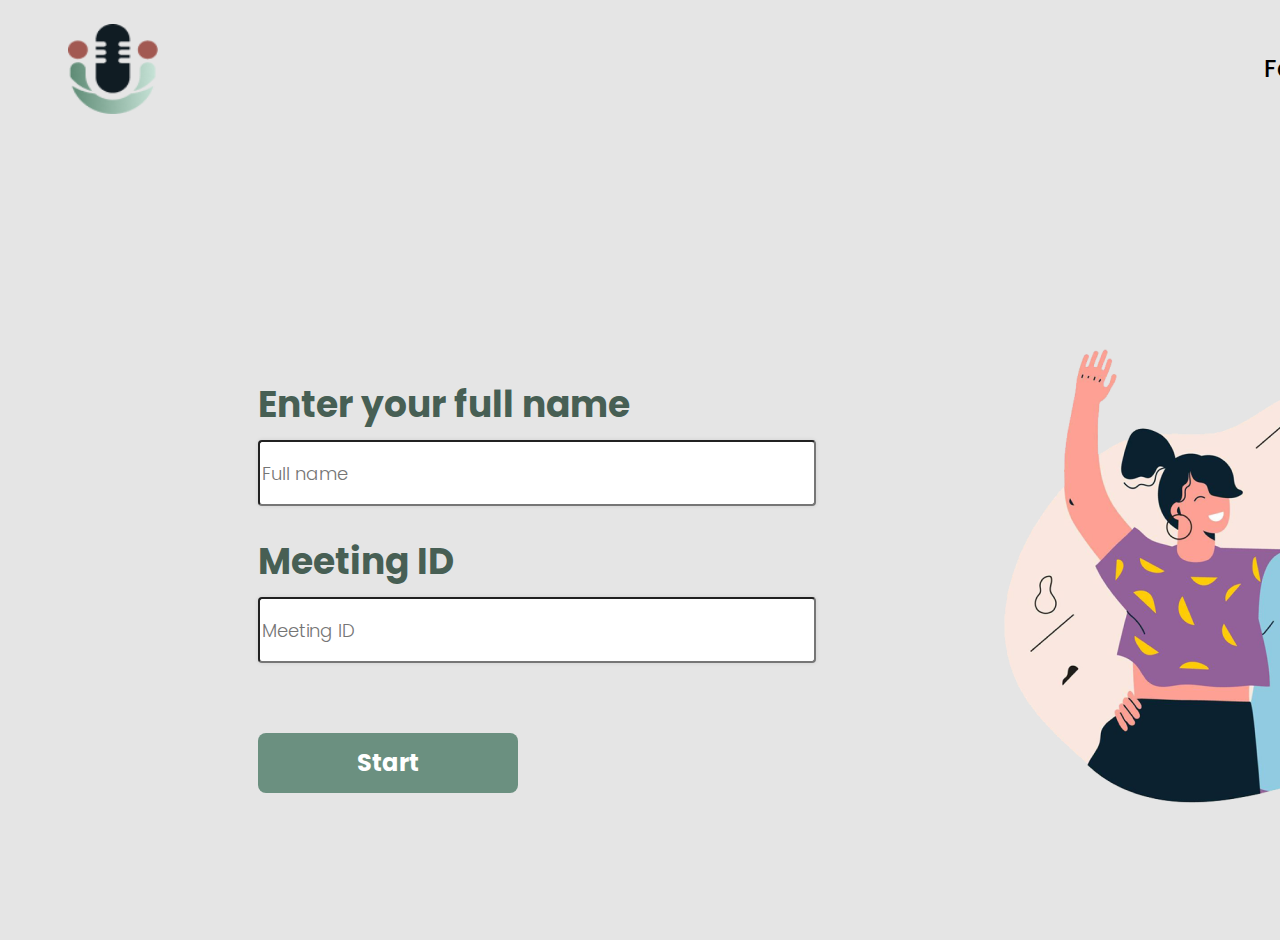
<file: index.html>
<!DOCTYPE html>
<html>
    <head>
        <title>Unmute</title>
        <meta charset="utf-8" />
        <link rel="stylesheet" href="style.css">
        <link href='https://fonts.googleapis.com/css?family=Poppins' rel='stylesheet'>
    </head>
    <body style="background-color: #E5E5E5;">
        <div class="topnavbar">
            <div class="navbar">
                <img src="logo_v1 1.png" class="imagelogo"> 
            </div>
            <div class="navbartext">
                <div>Feedback</div>
                <div class="navbardesc">Settings</div>
                <div class="navbardesc">About Us</div>
                <div class="navbardesc loginbox">Login</div>
            </div>
        </div>
        <div class="loginbody">
            <div class="leftwrapper">
                <div class="fullnametitle">
                    Enter your full name
                </div>
                <input placeholder="Full name" class="fullnameinput">
                <div class="meetingid">
                    Meeting ID
                </div>
                <input placeholder="Meeting ID" class="fullnameinput">
                <a href="guest.html">
                    <div class="startbutton" href="guest.html">
                        Start
                    </div>
                </a>
            </div>
            <div>
                <img src="image 12.png" class="rightimage"> 
            </div>
        </div>
    </body>
</html>
</file>
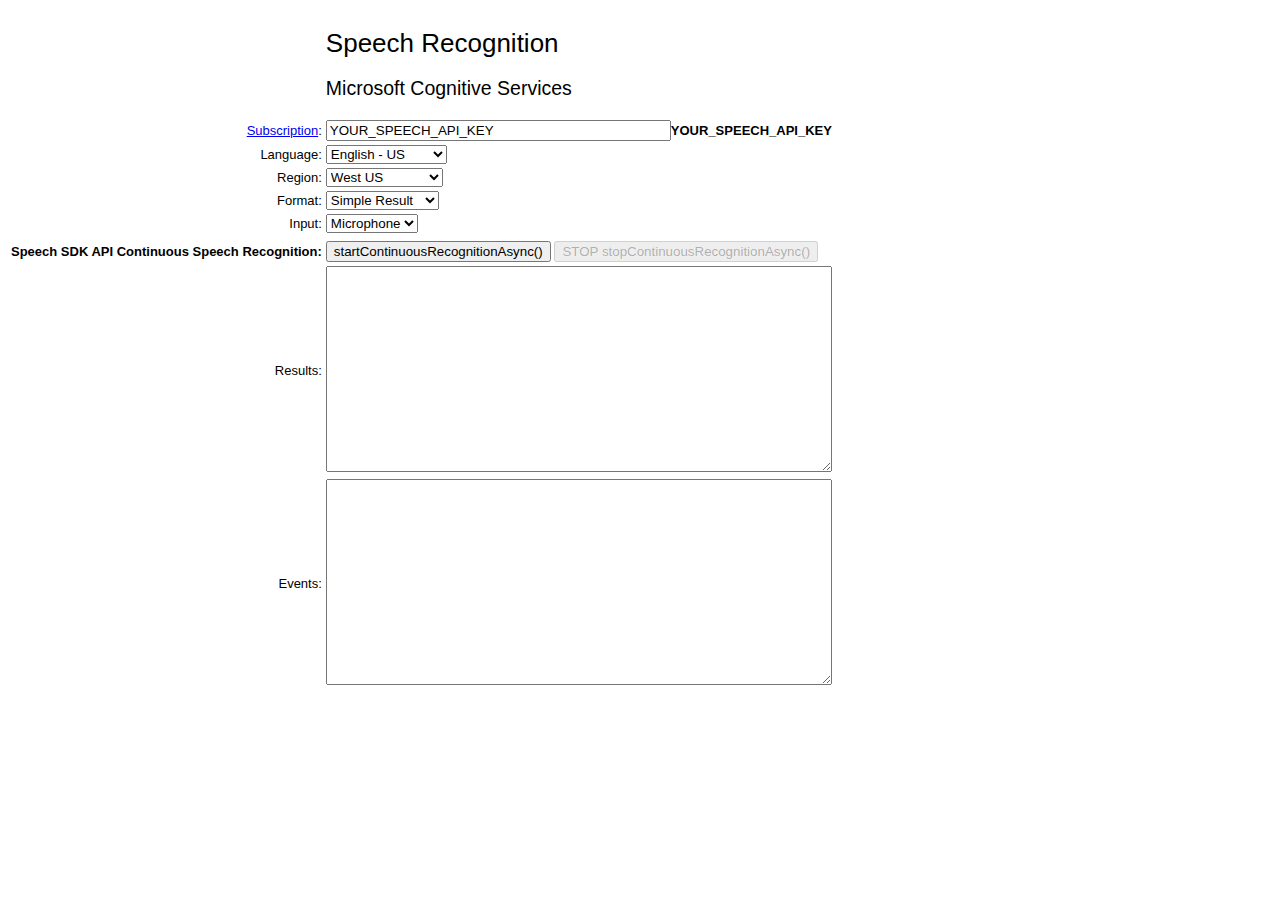
<file: index (copy).html>
<!DOCTYPE html>
<html>

<head>
    <title>Speech Sample</title>
    <meta charset="utf-8" />
</head>

<body style="font-family:'Helvetica Neue',Helvetica,Arial,sans-serif; font-size:13px;">
    <div id="warning">
        <h1 style="font-weight:500;">Speech Recognition Speech SDK not found
            (microsoft.cognitiveservices.speech.sdk.bundle.js missing).</h1>
    </div>
    <div id="content" style="display:none">
        <table>
            <tr>
                <td></td>
                <td>
                    <h1 style="font-weight:500;">Speech Recognition</h1>
                    <h2 style="font-weight:500;">Microsoft Cognitive Services</h2>
                </td>
            </tr>
            <tr>
                <td align="right"><a href="https://www.microsoft.com/cognitive-services/sign-up"
                        target="_blank">Subscription</a>:</td>
                <td><input id="key" type="text" size="40" value="YOUR_SPEECH_API_KEY"><b>YOUR_SPEECH_API_KEY</b></td>
            </tr>
            <tr>
                <td align="right">Language:</td>
                <td align="left">
                    <!-- For the full list of supported languages see: https://docs.microsoft.com/azure/cognitive-services/speech-service/supported-languages -->
                    <select id="languageOptions">
                        <option value="ar-EG">Arabic - EG</option>
                        <option value="ca-ES">Catalan - ES</option>
                        <option value="da-DK">Danish - DK</option>
                        <option value="da-DK">Danish - DK</option>
                        <option value="de-DE">German - DE</option>
                        <option value="en-AU">English - AU</option>
                        <option value="en-CA">English - CA</option>
                        <option value="en-GB">English - GB</option>
                        <option value="en-IN">English - IN</option>
                        <option value="en-NZ">English - NZ</option>
                        <option value="en-US" selected="selected">English - US</option>
                        <option value="es-ES">Spanish - ES</option>
                        <option value="es-MX">Spanish - MX</option>
                        <option value="fi-FI">Finnish - FI</option>
                        <option value="fr-CA">French - CA</option>
                        <option value="fr-FR">French - FR</option>
                        <option value="hi-IN">Hindi - IN</option>
                        <option value="it-IT">Italian - IT</option>
                        <option value="ja-JP">Japanese - JP</option>
                        <option value="ko-KR">Korean - KR</option>
                        <option value="nb-NO">Norwegian - NO</option>
                        <option value="nl-NL">Dutch - NL</option>
                        <option value="pl-PL">Polish - PL</option>
                        <option value="pt-BR">Portuguese - BR</option>
                        <option value="pt-PT">Portuguese - PT</option>
                        <option value="ru-RU">Russian - RU</option>
                        <option value="sv-SE">Swedish - SE</option>
                        <option value="zh-CN">Chinese - CN</option>
                        <option value="zh-HK">Chinese - HK</option>
                        <option value="zh-TW">Chinese - TW</option>
                    </select>
                </td>
            </tr>
            <tr>
                <td align="right">Region:</td>
                <td align="left">
                    <select id="regionOptions">
                        <option value="westus" selected="selected">West US</option>
                        <option value="westus2">West US2</option>
                        <option value="eastus">East US</option>
                        <option value="eastus2">East US2</option>
                        <option value="eastasia">East Asia</option>
                        <option value="southeastasia">South East Asia</option>
                        <option value="northeurope">North Europe</option>
                        <option value="westeurope">West Europe</option>
                    </select>
                </td>
            </tr>
            <tr>
                <td align="right">Format:</td>
                <td align="left">
                    <select id="formatOptions">
                        <option value="Simple" selected="selected">Simple Result</option>
                        <option value="Detailed">Detailed Result</option>
                    </select>
                </td>
            </tr>
            <tr>
                <td align="right">Input:</td>
                <td align="left">
                    <select id="inputSource">
                        <option value="Mic" selected="selected">Microphone</option>
                        <option value="File">Audio File</option>
                    </select>
                    <select id="microphoneSource" style="display:none">
                    </select>
                </td>
            </tr>
            <tr>
                <td></td>
                <td>
                    <input type="file" id="filePicker" accept=".wav" style="display:none" />
                </td>
            </tr>
            <tr>
                <td align="right"><b>Speech SDK API Continuous Speech Recognition:</b></td>
                <td>
                    <button id="speechsdkStartContinuousRecognition">startContinuousRecognitionAsync()</button>
                    <button id="speechsdkStopContinuousRecognition" disabled="disabled">STOP
                        stopContinuousRecognitionAsync()</button>
                </td>
            </tr>
            <tr>
                <td align="right">Results:</td>
                <td align="left">
                    <textarea id="phraseDiv" style="display: inline-block;width:500px;height:200px"></textarea>
                </td>
            </tr>
            <tr>
                <td align="right">Events:</td>
                <td align="left"><textarea id="statusDiv"
                        style="display: inline-block;width:500px;height:200px;overflow: scroll;white-space: nowrap;"></textarea>
                </td>
            </tr>
        </table>
    </div>

    <!-- Speech SDK REFERENCE -->
    <script src="microsoft.cognitiveservices.speech.sdk.bundle.js"></script>

    <!-- Speech Speech SDK Authorization token -->
    <script>
        // Note: Replace the URL with a valid endpoint to retrieve
        //       authorization tokens for your subscription.

        // An authorization token is a more secure method to authenticate for a browser deployment as
        // it allows the subscription keys to be kept secure on a server and a 10 minute use token to be
        // handed out to clients from an endpoint that can be protected from unauthorized access.
        var authorizationEndpoint = "token.php";

        function RequestAuthorizationToken() {
            if (authorizationEndpoint) {
                var a = new XMLHttpRequest();
                a.open("GET", authorizationEndpoint);
                a.setRequestHeader("Content-Type", "application/x-www-form-urlencoded");
                a.send("");
                a.onload = function () {
                    var token = JSON.parse(atob(this.responseText.split(".")[1]));
                    regionOptions.value = token.region;
                    authorizationToken = this.responseText;
                    key.disabled = true;
                    key.value = "using authorization token (hit F5 to refresh)";
                    console.log("Got an authorization token: " + token);
                }
            }
        }
    </script>

    <!-- Speech SDK USAGE -->
    <script>
        // On document load resolve the Speech SDK dependency
        function Initialize(onComplete) {
            if (!!window.SpeechSDK) {
                document.getElementById('content').style.display = 'block';
                document.getElementById('warning').style.display = 'none';
                onComplete(window.SpeechSDK);
            }
        }
    </script>

    <!-- Browser Hooks -->
    <script>
        var phraseDiv, statusDiv;
        var key, authorizationToken;
        var regionOptions;
        var languageOptions, formatOptions, inputSource, filePicker, microphoneSource;
        var SpeechSDK;
        var recognizer;

        var reco;
        var sdkStartContinousRecognitionBtn, sdkStopContinousRecognitionBtn;
        var languageTargetOptions, voiceOutput;
        var audioFile, audioFileValid;
        var microphoneId;

        var soundContext = undefined;
        try {
            var AudioContext = window.AudioContext // our preferred impl
                || window.webkitAudioContext       // fallback, mostly when on Safari
                || false;                          // could not find.

            if (AudioContext) {
                soundContext = new AudioContext();
            } else {
                alert("Audio context not supported");
            }
        }
        catch (e) {
            window.console.log("no sound context found, no audio output. " + e);
        }

        document.addEventListener("DOMContentLoaded", function () {
            createBtn = document.getElementById("createBtn");
            sdkStartContinousRecognitionBtn = document.getElementById("speechsdkStartContinuousRecognition");
            sdkStopContinousRecognitionBtn = document.getElementById("speechsdkStopContinuousRecognition");
            //sdkStopContinousTranslationBtn = document.getElementById("speechsdkStopContinuousTranslation");
            phraseDiv = document.getElementById("phraseDiv");
            statusDiv = document.getElementById("statusDiv");
            key = document.getElementById("key");
            languageOptions = document.getElementById("languageOptions");
            languageTargetOptions = document.getElementById("languageTargetOptions");
            voiceOutput = document.getElementById("voiceOutput");
            regionOptions = document.getElementById("regionOptions");
            formatOptions = document.getElementById("formatOptions");
            inputSource = document.getElementById("inputSource");
            filePicker = document.getElementById('filePicker');
            microphoneSource = document.getElementById("microphoneSource");

            // Starts continuous speech recognition.
            sdkStartContinousRecognitionBtn.addEventListener("click", function () {
                phraseDiv.innerHTML = "";
                statusDiv.innerHTML = "";
                var lastRecognized = "";

                var audioConfig;
                if (audioFileValid) {
                    audioConfig = SpeechSDK.AudioConfig.fromWavFileInput(audioFile);
                } else if (undefined != microphoneSource.value) {
                    console.info("Getting Microphone " + microphoneSource.value);
                    audioConfig = SpeechSDK.AudioConfig.fromMicrophoneInput(microphoneSource.value);
                } else {
                    audioConfig = SpeechSDK.AudioConfig.fromDefaultMicrophoneInput();
                }

                var speechConfig;
                if (authorizationToken) {
                    speechConfig = SpeechSDK.SpeechConfig.fromAuthorizationToken(authorizationToken, regionOptions.value);
                } else {
                    if (key.value === "" || key.value === "YOUR_SPEECH_API_KEY") {
                        alert("Please enter your Cognitive Services Speech subscription key!");
                        return;
                    }
                    speechConfig = SpeechSDK.SpeechConfig.fromSubscription(key.value, regionOptions.value);
                }

                speechConfig.speechRecognitionLanguage = languageOptions.value;
                reco = new SpeechSDK.SpeechRecognizer(speechConfig, audioConfig);

                // Before beginning speech recognition, setup the callbacks to be invoked when an event occurs.

                // The event recognizing signals that an intermediate recognition result is received.
                // You will receive one or more recognizing events as a speech phrase is recognized, with each containing
                // more recognized speech. The event will contain the text for the recognition since the last phrase was recognized.
                reco.recognizing = function (s, e) {
                    window.console.log(e);
                    statusDiv.innerHTML += "(recognizing) Reason: " + SpeechSDK.ResultReason[e.result.reason] + " Text: " + e.result.text + "\r\n";
                    phraseDiv.innerHTML = lastRecognized + e.result.text;
                };

                // The event recognized signals that a final recognition result is received.
                // This is the final event that a phrase has been recognized.
                // For continuous recognition, you will get one recognized event for each phrase recognized.
                reco.recognized = function (s, e) {
                    window.console.log(e);

                    // Indicates that recognizable speech was not detected, and that recognition is done.
                    if (e.result.reason === SpeechSDK.ResultReason.NoMatch) {
                        var noMatchDetail = SpeechSDK.NoMatchDetails.fromResult(e.result);
                        statusDiv.innerHTML += "(recognized)  Reason: " + SpeechSDK.ResultReason[e.result.reason] + " NoMatchReason: " + SpeechSDK.NoMatchReason[noMatchDetail.reason] + "\r\n";
                    } else {
                        statusDiv.innerHTML += "(recognized)  Reason: " + SpeechSDK.ResultReason[e.result.reason] + " Text: " + e.result.text + "\r\n";
                    }

                    lastRecognized += e.result.text + "\r\n";
                    phraseDiv.innerHTML = lastRecognized;
                };

                // The event signals that the service has stopped processing speech.
                // https://docs.microsoft.com/javascript/api/microsoft-cognitiveservices-speech-sdk/speechrecognitioncanceledeventargs?view=azure-node-latest
                // This can happen for two broad classes of reasons.
                // 1. An error is encountered.
                //    In this case the .errorDetails property will contain a textual representation of the error.
                // 2. No additional audio is available.
                //    Caused by the input stream being closed or reaching the end of an audio file.
                reco.canceled = function (s, e) {
                    window.console.log(e);

                    statusDiv.innerHTML += "(cancel) Reason: " + SpeechSDK.CancellationReason[e.reason];
                    if (e.reason === SpeechSDK.CancellationReason.Error) {
                        statusDiv.innerHTML += ": " + e.errorDetails;
                    }
                    statusDiv.innerHTML += "\r\n";
                };

                // Signals that a new session has started with the speech service
                reco.sessionStarted = function (s, e) {
                    window.console.log(e);
                    statusDiv.innerHTML += "(sessionStarted) SessionId: " + e.sessionId + "\r\n";
                };

                // Signals the end of a session with the speech service.
                reco.sessionStopped = function (s, e) {
                    window.console.log(e);
                    statusDiv.innerHTML += "(sessionStopped) SessionId: " + e.sessionId + "\r\n";
                    sdkStartContinousRecognitionBtn.disabled = false;
                    sdkStopContinousRecognitionBtn.disabled = true;
                };

                // Signals that the speech service has started to detect speech.
                reco.speechStartDetected = function (s, e) {
                    window.console.log(e);
                    statusDiv.innerHTML += "(speechStartDetected) SessionId: " + e.sessionId + "\r\n";
                };

                // Signals that the speech service has detected that speech has stopped.
                reco.speechEndDetected = function (s, e) {
                    window.console.log(e);
                    statusDiv.innerHTML += "(speechEndDetected) SessionId: " + e.sessionId + "\r\n";
                };

                // Starts recognition
                reco.startContinuousRecognitionAsync();

                sdkStartContinousRecognitionBtn.disabled = true;
                sdkStopContinousRecognitionBtn.disabled = false;
            });

            // Stops recognition and disposes of resources.
            sdkStopContinousRecognitionBtn.addEventListener("click", function () {
                reco.stopContinuousRecognitionAsync(
                    function () {
                        reco.close();
                        reco = undefined;
                    },
                    function (err) {
                        reco.close();
                        reco = undefined;
                    });

                sdkStartContinousRecognitionBtn.disabled = false;
                sdkStopContinousRecognitionBtn.disabled = true;
            });

            key.addEventListener("focus", function () {
                if (key.value === "YOUR_SPEECH_API_KEY") {
                    key.value = "";
                }
            });

            key.addEventListener("focusout", function () {
                if (key.value === "") {
                    key.value = "YOUR_SPEECH_API_KEY";
                }
            });

            inputSource.addEventListener("change", function () {
                audioFileValid = inputSource.value === "File";

                if (inputSource.value === "File") {
                    microphoneSource.disabled = true;
                    filePicker.click();
                    return;
                } else {
                    microphoneSource.disabled = false;

                }
            });

            filePicker.addEventListener("change", function () {
                audioFile = filePicker.files[0];
            });

            if (navigator && navigator.mediaDevices && navigator.mediaDevices.enumerateDevices) {

                // Enumerate the media devices.
                navigator.mediaDevices.enumerateDevices().then((devices) => {
                    var opt = document.createElement('option');
                    opt.appendChild(document.createTextNode(""));
                    opt.value = undefined;
                    microphoneSource.appendChild(opt);

                    for (const device of devices) {
                        if (device.kind === "audioinput") {
                            microphoneSource.style = "";
                            // create new option element
                            var opt = document.createElement('option');

                            // create text node to add to option element (opt)
                            opt.appendChild(document.createTextNode(device.label));

                            // set value property of opt
                            opt.value = device.deviceId;

                            microphoneSource.appendChild(opt);
                        }
                    }
                });
            }

            Initialize(function (speechSdk) {
                SpeechSDK = speechSdk;
                sdkStartContinousRecognitionBtn.disabled = false;

                // in case we have a function for getting an authorization token, call it.
                if (typeof RequestAuthorizationToken === "function") {
                    RequestAuthorizationToken();
                }
            });
        });
    </script>
</body>

</html>
</file>
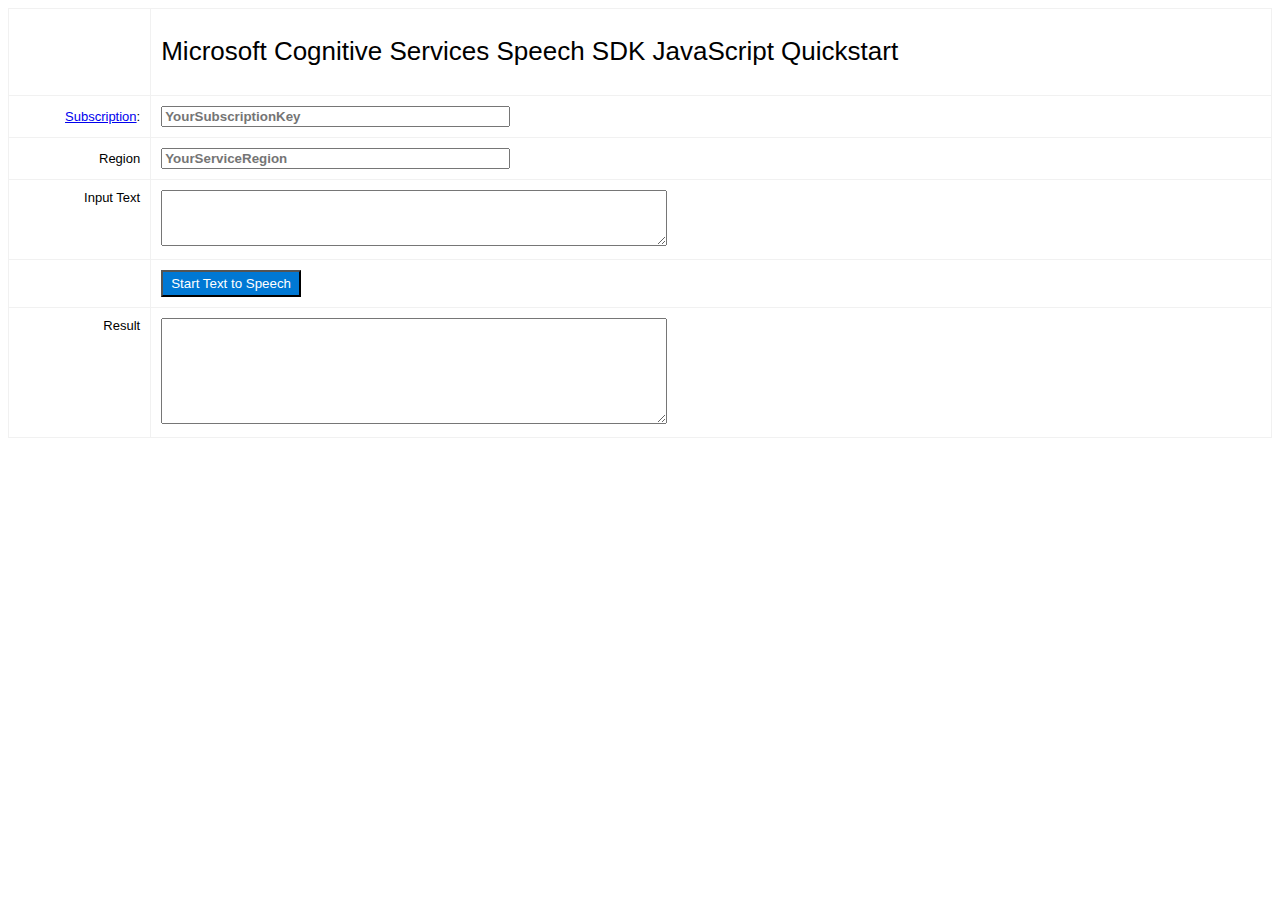
<file: tes.html>
<!DOCTYPE html>
<html lang="en">
<head>
  <title>Microsoft Cognitive Services Speech SDK JavaScript Quickstart</title>
  <meta charset="utf-8" />
  <style>
    body {
      font-family: 'Segoe UI', -apple-system, BlinkMacSystemFont, 'Roboto', 'Helvetica Neue', sans-serif;
      font-size: 14px;
    }

    table, th, td {
      border: 1px solid #f1f1f1;
      border-collapse: collapse;
    }

    th, td {
      padding: 10px;
    }

    .mode {
      font-size: 18px;
    }

    input:not(disabled) {
      font-weight: bold;
      color: black;
    }

    button {
      padding: 4px 8px;
      background: #0078d4;
      color: #ffffff;
    }

    button:disabled {
      padding: 4px 8px;
      background: #ccc;
      color: #666;
    }

    input[type=radio] {
      position: relative;
      z-index: 1;
    }

    input[type=radio] + label {
      padding: 8px 4px 8px 30px;
      margin-left: -30px;
    }

    input[type=radio]:checked + label {
      background: #0078d4;
      color: #ffffff;
    }
  </style>
</head>
<body style="font-family:'Helvetica Neue',Helvetica,Arial,sans-serif; font-size:13px;">
  <div id="warning">
    <h1 style="font-weight:500;">Speech Recognition Speech SDK not found (microsoft.cognitiveservices.speech.sdk.bundle.js missing).</h1>
  </div>
  
  <div id="content" style="display:none">
    <table width="100%">
      <tr>
        <td></td>
        <td><h1 style="font-weight:500;">Microsoft Cognitive Services Speech SDK JavaScript Quickstart</h1></td>
      </tr>
      <tr>
        <td align="right"><a href="https://docs.microsoft.com/azure/cognitive-services/speech-service/get-started" target="_blank">Subscription</a>:</td>
        <td><input id="subscriptionKey" type="text" size="40" placeholder="YourSubscriptionKey"></td>
      </tr>
      <tr>
        <td align="right">Region</td>
        <td><input id="serviceRegion" type="text" size="40" placeholder="YourServiceRegion"></td>
      </tr>
      <tr>
        <td align="right" valign="top">Input Text</td>
        <td><textarea id="phraseDiv" style="display: inline-block;width:500px;height:50px"></textarea></td>
      </tr>
      <tr>
        <td></td>
        <td><button id="startSpeakTextAsyncButton">Start Text to Speech</button></td>
      </tr>
      <tr>
        <td align="right" valign="top">Result</td>
        <td><textarea id="resultDiv" style="display: inline-block;width:500px;height:100px"></textarea></td>
      </tr>
    </table>
  </div>

  <!-- Speech SDK reference sdk. -->
  <script src="microsoft.cognitiveservices.speech.sdk.bundle.js"></script>

  <!-- Speech SDK Authorization token -->
  <script>
  // Note: Replace the URL with a valid endpoint to retrieve
  //       authorization tokens for your subscription.
  var authorizationEndpoint = "token.php";

  function RequestAuthorizationToken() {
    if (authorizationEndpoint) {
      var a = new XMLHttpRequest();
      a.open("GET", authorizationEndpoint);
      a.setRequestHeader("Content-Type", "application/x-www-form-urlencoded");
      a.send("");
      a.onload = function() {
        var token = JSON.parse(atob(this.responseText.split(".")[1]));
        serviceRegion.value = token.region;
        authorizationToken = this.responseText;
        subscriptionKey.disabled = true;
        subscriptionKey.value = "using authorization token (hit F5 to refresh)";
        console.log("Got an authorization token: " + token);
      }
    }
  }
  </script>

  <!-- Speech SDK USAGE -->
  <script>
    // status fields and start button in UI
    var phraseDiv;
    var resultDiv;
    var startSpeakTextAsyncButton;

    // subscription key and region for speech services.
    var subscriptionKey, serviceRegion;
    var authorizationToken;
    var SpeechSDK;
    var synthesizer;

    document.addEventListener("DOMContentLoaded", function () {
      startSpeakTextAsyncButton = document.getElementById("startSpeakTextAsyncButton");
      subscriptionKey = document.getElementById("subscriptionKey");
      serviceRegion = document.getElementById("serviceRegion");
      phraseDiv = document.getElementById("phraseDiv");
      resultDiv = document.getElementById("resultDiv");

      startSpeakTextAsyncButton.addEventListener("click", function () {
        startSpeakTextAsyncButton.disabled = true;
        phraseDiv.innerHTML = "";

        // if we got an authorization token, use the token. Otherwise use the provided subscription key
        var speechConfig;
        if (authorizationToken) {
          speechConfig = SpeechSDK.SpeechConfig.fromAuthorizationToken(authorizationToken, serviceRegion.value);
        } else {
          if (subscriptionKey.value === "" || subscriptionKey.value === "subscription") {
            alert("Please enter your Microsoft Cognitive Services Speech subscription key!");
            startSpeakTextAsyncButton.disabled = false;
            return;
          }
          speechConfig = SpeechSDK.SpeechConfig.fromSubscription(subscriptionKey.value, serviceRegion.value);
        }

        synthesizer = new SpeechSDK.SpeechSynthesizer(speechConfig);

        let inputText = phraseDiv.value;
        synthesizer.speakTextAsync(
          inputText,
          function (result) {
            startSpeakTextAsyncButton.disabled = false;
            if (result.reason === SpeechSDK.ResultReason.SynthesizingAudioCompleted) {
              resultDiv.innerHTML += "synthesis finished for [" + inputText + "].\n";
            } else if (result.reason === SpeechSDK.ResultReason.Canceled) {
              resultDiv.innerHTML += "synthesis failed. Error detail: " + result.errorDetails + "\n";
            }
            window.console.log(result);
            synthesizer.close();
            synthesizer = undefined;
          },
          function (err) {
            startSpeakTextAsyncButton.disabled = false;
            resultDiv.innerHTML += "Error: ";
            resultDiv.innerHTML += err;
            resultDiv.innerHTML += "\n";
            window.console.log(err);

            synthesizer.close();
            synthesizer = undefined;
        });
      });

      if (!!window.SpeechSDK) {
        SpeechSDK = window.SpeechSDK;
        startSpeakTextAsyncButton.disabled = false;

        document.getElementById('content').style.display = 'block';
        document.getElementById('warning').style.display = 'none';

        // in case we have a function for getting an authorization token, call it.
        if (typeof RequestAuthorizationToken === "function") {
            RequestAuthorizationToken();
        }
      }
    });
  
  </script>
</body>
</html>
</file>
<file: style.css>
.imagelogo{
    width: 5.625rem;
    height: 5.625rem;

    margin-left: 3.75rem;
}

.topnavbar{
    display: flex;
    flex-direction: row;


    margin-top: 1.5rem;
}

.navbartext{
    font-family: Poppins;
    font-style: normal;
    font-weight: 500;
    font-size: 24px;
    line-height: 50px;

    color: #000000;

    margin-left: 1106px;

    display: flex;
    flex-direction: row;

    margin-top: 20px;
}
.navbardesc{
    margin-left: 3rem;
}

.loginbox{
    width: 125px;
    height: 50px;

    text-align: center;

    background: #6B9080;
    box-shadow: inset -4px -4px 8px rgba(0, 0, 0, 0.1);
    border-radius: 8px;

    color: white;
}

.loginbody{
    display: flex;
    flex-direction: row;
}

.rightimage{
    width: 920px;
    height: 690px;

    margin-left: 140px;
    margin-top: 94px;
}

.fullnametitle{
    font-family: Poppins;
font-style: normal;
font-weight: bold;
font-size: 36px;
line-height: 54px;
/* identical to box height */


color: #475F54;

}

.leftwrapper{
    margin-top: 234px;
    margin-left: 250px;
}

.fullnameinput{
    margin-top: 0.5rem;
    width: 550px;
    height: 60px;

    background: #FFFFFF;
    box-shadow: 0px 0px 4px rgba(0, 0, 0, 0.1);
    border-radius: 4px;
    font-family: Poppins;
font-style: normal;
font-weight: 300;
font-size: 18px;
line-height: 20px;
/* identical to box height, or 111% */

display: flex;
align-items: center;

color: #605E5C;

}

.meetingid{
    font-family: Poppins;
    font-style: normal;
    font-weight: bold;
    font-size: 36px;
    line-height: 54px;
    color: #475F54;

    margin-top: 29px;
}

.startbutton{
    width: 260px;
    height: 60px;

    background: #6B9080;
    border-radius: 8px;

    color: white;

    font-family: Poppins;
font-style: normal;
font-weight: bold;
font-size: 24px;
line-height: 20px;
/* identical to box height, or 83% */

display: flex;
align-items: center;
justify-content: center;

color: #FFFFFF;
margin-top: 70px;
}

a:link, a:visited {
    color: black;
    text-align: center;
    text-decoration: none;
    display: inline-block;
  }

.bottomwrapper{
    height: 109px;
    background: #FFFFFF;

    display: flex;
    flex-direction: row;
}
.id{
    font-family: Poppins;
    font-style: normal;
    font-weight: 500;
    font-size: 24px;
    line-height: 36px;
    color: #000000;

    margin-left: 60px;

    line-height: 109px;
}

.micimage{
    width: 38px;
    height: 43px;
    margin-left: 694px;
    margin-top: 33px;
}

.leavemeeting{
    width: 225px;
    height: 50px;

    background: #FF0000;
    box-shadow: inset -4px -4px 8px rgba(0, 0, 0, 0.1);
    border-radius: 8px;

    font-family: Poppins;
font-style: normal;
font-weight: 500;
font-size: 24px;
line-height: 50px;
/* identical to box height */

text-align: center;

color: #FFFFFF;

margin-top: 37px;
margin-left: 658px;
}

.leftbubblechat{
    width: 1225px;
    height: 116px;
    border-radius: 8px;

    background: #FFFFFF;
    box-shadow: 0px 0px 8px rgba(0, 0, 0, 0.25);

    margin-left: 41px;
}

.midwrapper{
    margin-top: 50px;
    height: 675px;
}

.rightbubblechat{
    width: 236px;
height: 50px;

background: #CCE3DE;
border-radius: 8px;

}

.bubblechat{
    margin-top: 12px;
}


.rightchatbubble{
    display: flex;
    flex-direction: row-reverse;
    margin-right: 70px;
}
</file>
